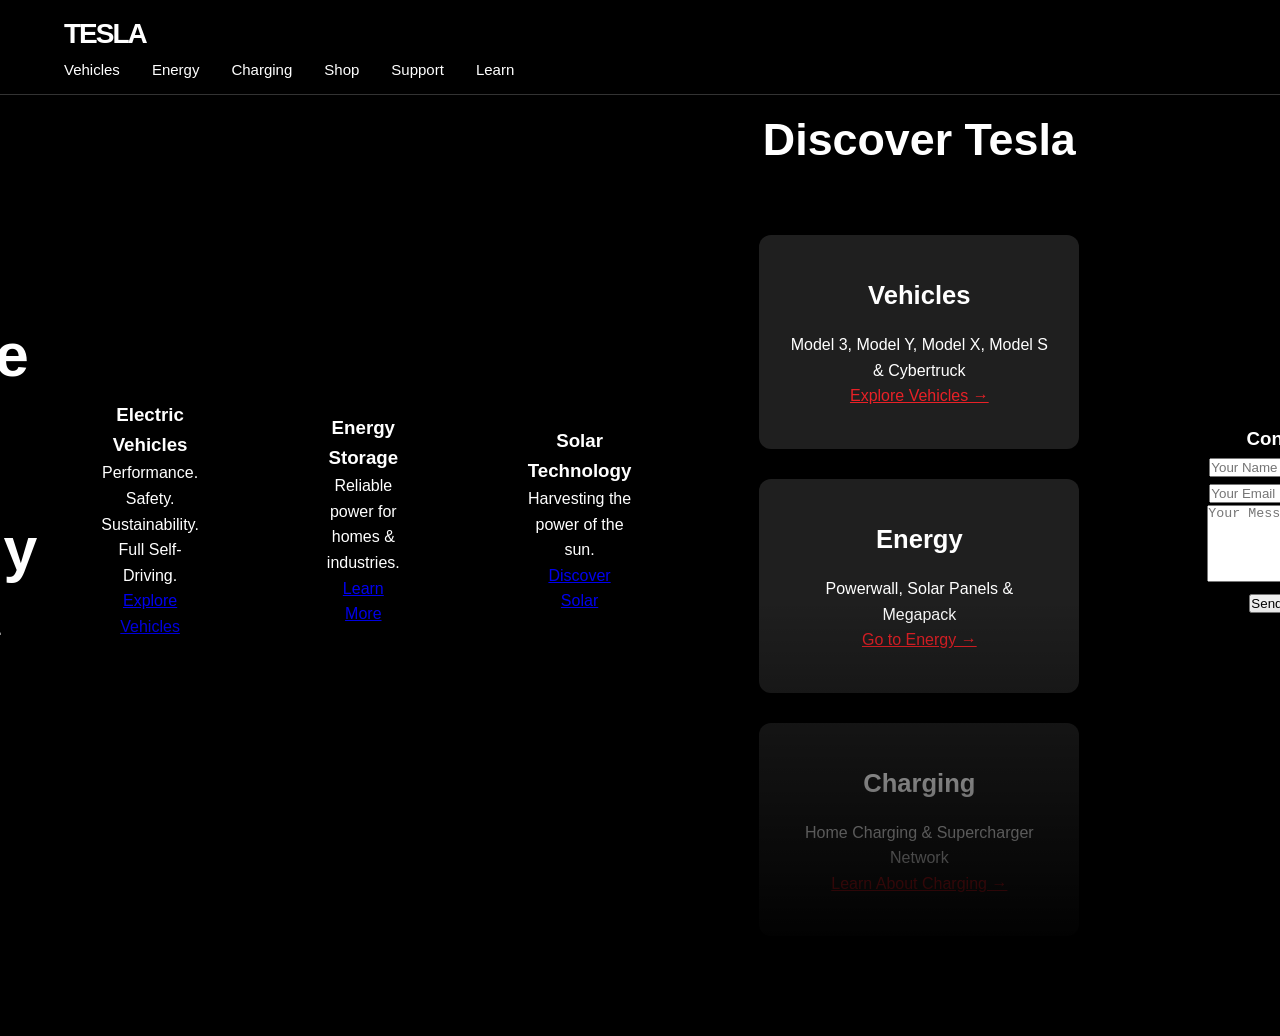
<file: index.html>
<!DOCTYPE html>
<html lang="en">
<head>
    <meta charset="UTF-8">
    <meta name="viewport" content="width=device-width, initial-scale=1.0">
    <title>Tesla</title>
    <link rel="stylesheet" href="style.css">
</head>
<body>

    <header>
        <nav>
            <div class="logo">TESLA</div>
            <ul class="nav-links">
                <li><a href="vehicles.html">Vehicles</a></li>
      <li><a href="energy.html">Energy</a></li>
      <li><a href="charging.html">Charging</a></li>
      <li><a href="shop.html">Shop</a></li>
      <li><a href="support.html">Support</a></li>
      <li><a href="learn.html">Learn</a></li>
            </ul>
            
            <div class="hamburger">
                <span></span>
                <span></span>
                <span></span>
            </div>
        </nav>
    </header>

    <section class="hero" id="home">
        <div class="mobile-menu">☰</div>
</header>

<section class="hero" style="background-image: url('https://picsum.photos/id/1015/1920/1080');"> <!-- Replace with better Tesla Model Y image later -->
  <div class="hero-content">
    <h1>Model Y</h1>
    <p>Starting at $39,990 • All-Wheel Drive Available</p>
    <button class="cta-btn" onclick="window.location.href='vehicles.html'">Order Now</button>
  </div>
        <div class="hero-content">
            <h1>Future of Energy</h1>
            <p>Clean. Smart. Unlimited possibilities.</p>
            <button onclick="document.getElementById('contact').scrollIntoView({ behavior: 'smooth' })">Contact Us</button>
        </div>
    </section>

    <section class="section" id="vehicles">
        <div class="content">
            <h1>Electric Vehicles</h1>
            <p>Performance. Safety. Sustainability. Full Self-Driving.</p>
            <a href="cars.html" class="btn">Explore Vehicles</a>
        </div>
    </section>

    <section class="section" id="energy-storage">
        <div class="content">
            <h1>Energy Storage</h1>
            <p>Reliable power for homes & industries.</p>
            <a href="energy.html" class="btn">Learn More</a>
        </div>
    </section>

    <section class="section" id="solar">
        <div class="content">
            <h1>Solar Technology</h1>
            <p>Harvesting the power of the sun.</p>
            <a href="energy.html" class="btn">Discover Solar</a>
        </div>
    </section>
        
    <section class="section">
  <h2>Discover Tesla</h2>
  <div class="card-grid">
    <div class="card">
      <h3>Vehicles</h3>
      <p>Model 3, Model Y, Model X, Model S & Cybertruck</p>
      <a href="vehicles.html" style="color: var(--accent); text-decoration: underline;">Explore Vehicles →</a>
    </div>
    <div class="card">
      <h3>Energy</h3>
      <p>Powerwall, Solar Panels & Megapack</p>
      <a href="energy.html" style="color: var(--accent); text-decoration: underline;">Go to Energy →</a>
    </div>
    <div class="card">
      <h3>Charging</h3>
      <p>Home Charging & Supercharger Network</p>
      <a href="charging.html" style="color: var(--accent); text-decoration: underline;">Learn About Charging →</a>
    </div>
  </div>
    </section>

    <section class="section contact-section" id="contact">
        <div class="content">
            <h1>Contact Us</h1>
            <form id="contact-form">
                <input type="text" id="name" placeholder="Your Name" required>
                <input type="email" id="email" placeholder="Your Email" required>
                <textarea id="message" placeholder="Your Message" rows="5" required></textarea>
                <button type="submit">Send Message</button>
            </form>
        </div>
    </section>

    <footer>
        <p>2005 Future Energy Tesla, Inc.</p>
    </footer>

    <script src="script.js"></script>
</body>
                </html>
</file>
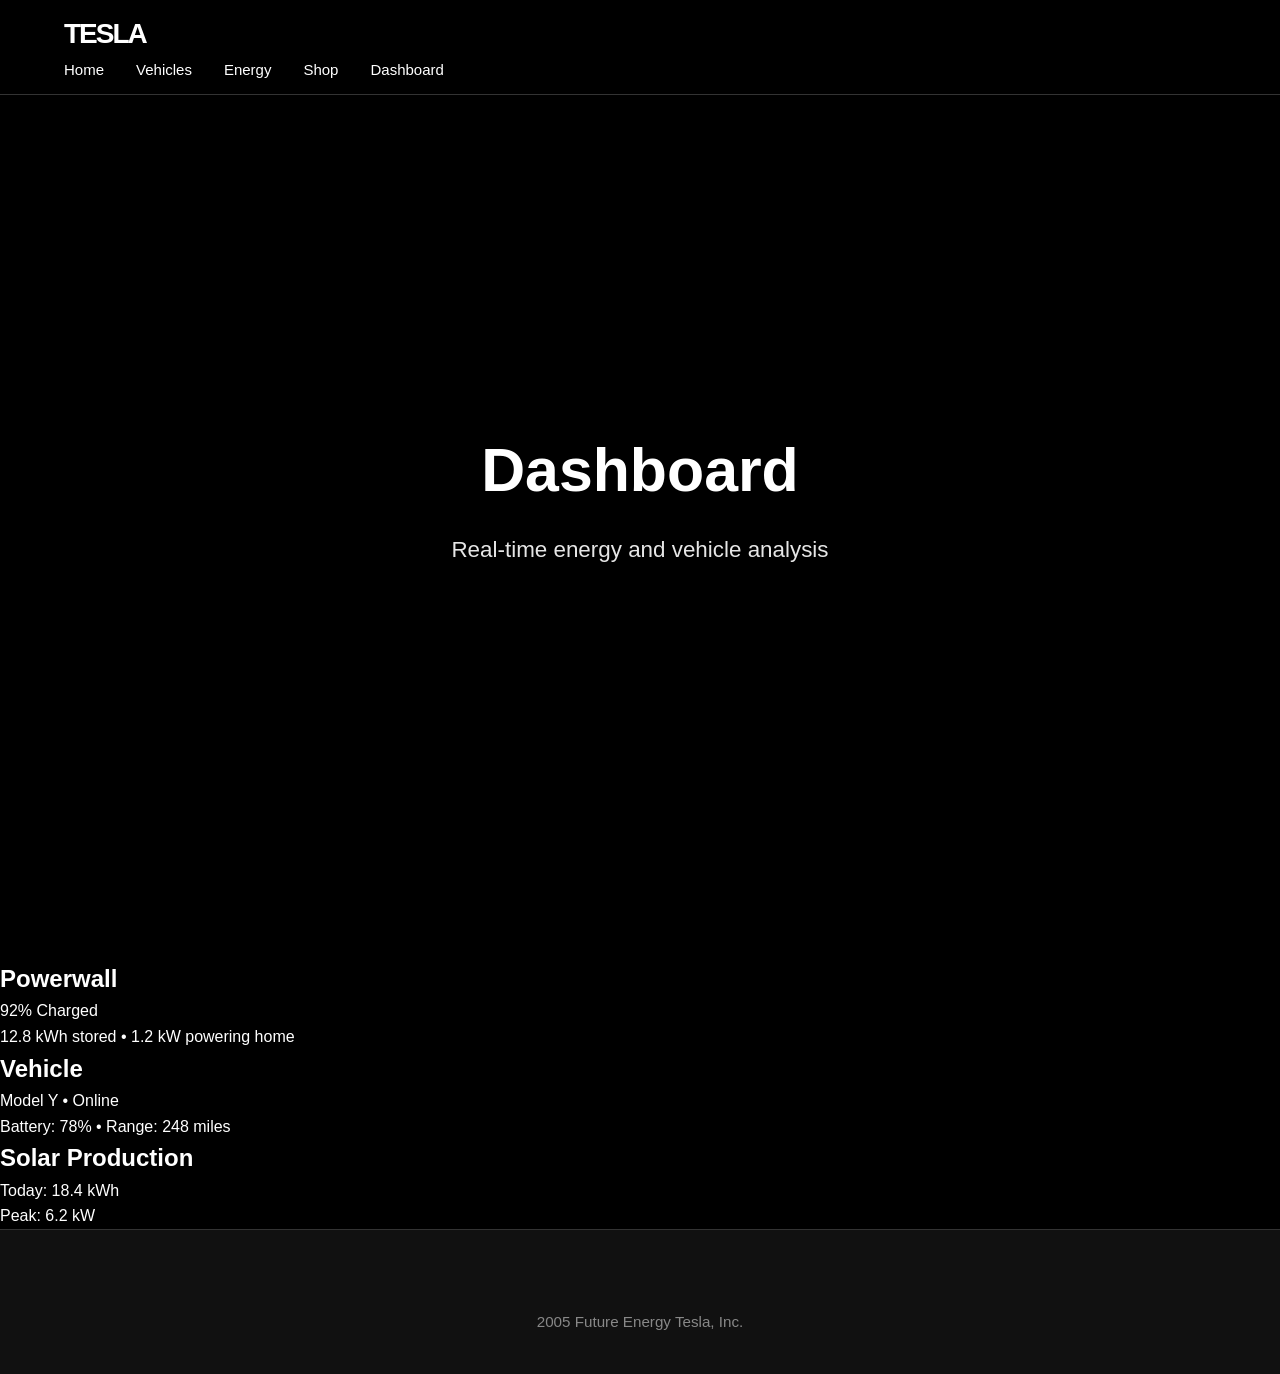
<file: dashboard.html>
<!DOCTYPE html>
<html lang="en">
<head>
    <meta charset="UTF-8">
    <meta name="viewport" content="width=device-width, initial-scale=1.0">
    <title>Tesla Dashboard</title>
    <link rel="stylesheet" href="style.css">
</head>
<body>

    <header>
        <nav>
            <div class="logo">TESLA</div>
            <ul class="nav-links">
                <li><a href="index.html">Home</a></li>
                <li><a href="cars.html">Vehicles</a></li>
                <li><a href="energy.html">Energy</a></li>
                <li><a href="store.html">Shop</a></li>
                <li><a href="dashboard.html">Dashboard</a></li>
            </ul>
            <div class="hamburger">
                <span></span>
                <span></span>
                <span></span>
            </div>
        </nav>
    </header>

    <section class="hero" style="background-image: url('https://picsum.photos/id/870/1920/1080'); min-height: 70vh;">
        <div class="hero-content">
            <h1>Dashboard</h1>
            <p>Real-time energy and vehicle analysis</p>
        </div>
    </section>

    <section class="dashboard-grid">
        <div class="dashboard-card">
            <h2>Powerwall</h2>
            <div class="status">92% Charged</div>
            <p>12.8 kWh stored • 1.2 kW powering home</p>
            <div class="progress-bar">
                <div class="progress" style="width: 92%"></div>
            </div>
        </div>

        <div class="dashboard-card">
            <h2>Vehicle</h2>
            <div class="status">Model Y • Online</div>
            <p>Battery: 78% • Range: 248 miles</p>
        </div>

        <div class="dashboard-card">
            <h2>Solar Production</h2>
            <div class="status">Today: 18.4 kWh</div>
            <p>Peak: 6.2 kW</p>
        </div>
    </section>

    <footer>
        <p>2005 Future Energy Tesla, Inc.</p>
    </footer>

    <script src="script.js"></script>
</body>
</html>
</file>
<file: style.css>
:root {
  --bg: #000000;
  --text: #ffffff;
  --accent: #e82127; /* Tesla red */
  --gray: #1f1f1f;
  --dark-gray: #111111;
}

* {
  margin: 0;
  padding: 0;
  box-sizing: border-box;
}

body {
  font-family: -apple-system, BlinkMacSystemFont, "Segoe UI", Roboto, Helvetica, Arial, sans-serif;
  background: var(--bg);
  color: var(--text);
  line-height: 1.6;
  overflow-x: hidden;
}

header {
  position: fixed;
  top: 0;
  left: 0;
  width: 100%;
  background: rgba(0, 0, 0, 0.95);
  backdrop-filter: blur(10px);
  z-index: 1000;
  padding: 12px 5%;
  display: flex;
  align-items: center;
  justify-content: space-between;
  border-bottom: 1px solid #333;
}

.logo {
  font-size: 28px;
  font-weight: 700;
  letter-spacing: -2px;
  color: var(--text);
  text-decoration: none;
}

nav ul {
  display: flex;
  list-style: none;
  gap: 32px;
}

nav a {
  color: var(--text);
  text-decoration: none;
  font-size: 15px;
  font-weight: 500;
  transition: color 0.3s ease;
}

nav a:hover {
  color: var(--accent);
}

.mobile-menu {
  display: none;
  font-size: 28px;
  cursor: pointer;
  color: var(--text);
}

/* Hero Section */
.hero {
  height: 100vh;
  min-height: 650px;
  background-size: cover;
  background-position: center;
  display: flex;
  align-items: center;
  justify-content: center;
  text-align: center;
  position: relative;
  margin-top: 60px;
}

.hero::after {
  content: '';
  position: absolute;
  bottom: 0;
  left: 0;
  width: 100%;
  height: 40%;
  background: linear-gradient(transparent, var(--bg));
}

.hero-content h1 {
  font-size: 3.8rem;
  font-weight: 600;
  margin-bottom: 12px;
}

.hero-content p {
  font-size: 1.4rem;
  margin-bottom: 30px;
  opacity: 0.9;
}

.cta-btn {
  background: var(--accent);
  color: white;
  padding: 14px 36px;
  border: none;
  border-radius: 4px;
  font-size: 1.1rem;
  font-weight: 500;
  cursor: pointer;
  transition: all 0.3s ease;
}

.cta-btn:hover {
  background: #ff3333;
  transform: scale(1.03);
}

/* Sections */
.section {
  padding: 120px 5% 100px;
  text-align: center;
}

.section h2 {
  font-size: 2.8rem;
  margin-bottom: 20px;
}

.card-grid {
  display: grid;
  grid-template-columns: repeat(auto-fit, minmax(320px, 1fr));
  gap: 30px;
  margin-top: 60px;
}

.card {
  background: var(--gray);
  padding: 40px 30px;
  border-radius: 12px;
  transition: transform 0.4s ease, box-shadow 0.4s ease;
}

.card:hover {
  transform: translateY(-12px);
  box-shadow: 0 20px 40px rgba(0,0,0,0.6);
}

.card h3 {
  font-size: 1.6rem;
  margin-bottom: 16px;
}

/* Footer */
footer {
  background: var(--dark-gray);
  padding: 80px 5% 40px;
  text-align: center;
  font-size: 0.95rem;
  color: #888;
  border-top: 1px solid #333;
}

footer a {
  color: #888;
  text-decoration: none;
}

footer a:hover {
  color: var(--accent);
}

/* Responsive */
@media (max-width: 768px) {
  nav ul {
    display: none;
    position: fixed;
    top: 65px;
    left: 0;
    width: 100%;
    background: var(--bg);
    flex-direction: column;
    padding: 30px 5%;
    gap: 25px;
    box-shadow: 0 10px 20px rgba(0,0,0,0.8);
  }
  
  .mobile-menu {
    display: block;
  }
  
  .hero-content h1 {
    font-size: 2.8rem;
  }
  
  .hero-content p {
    font-size: 1.2rem;
  }
    }
</file>
